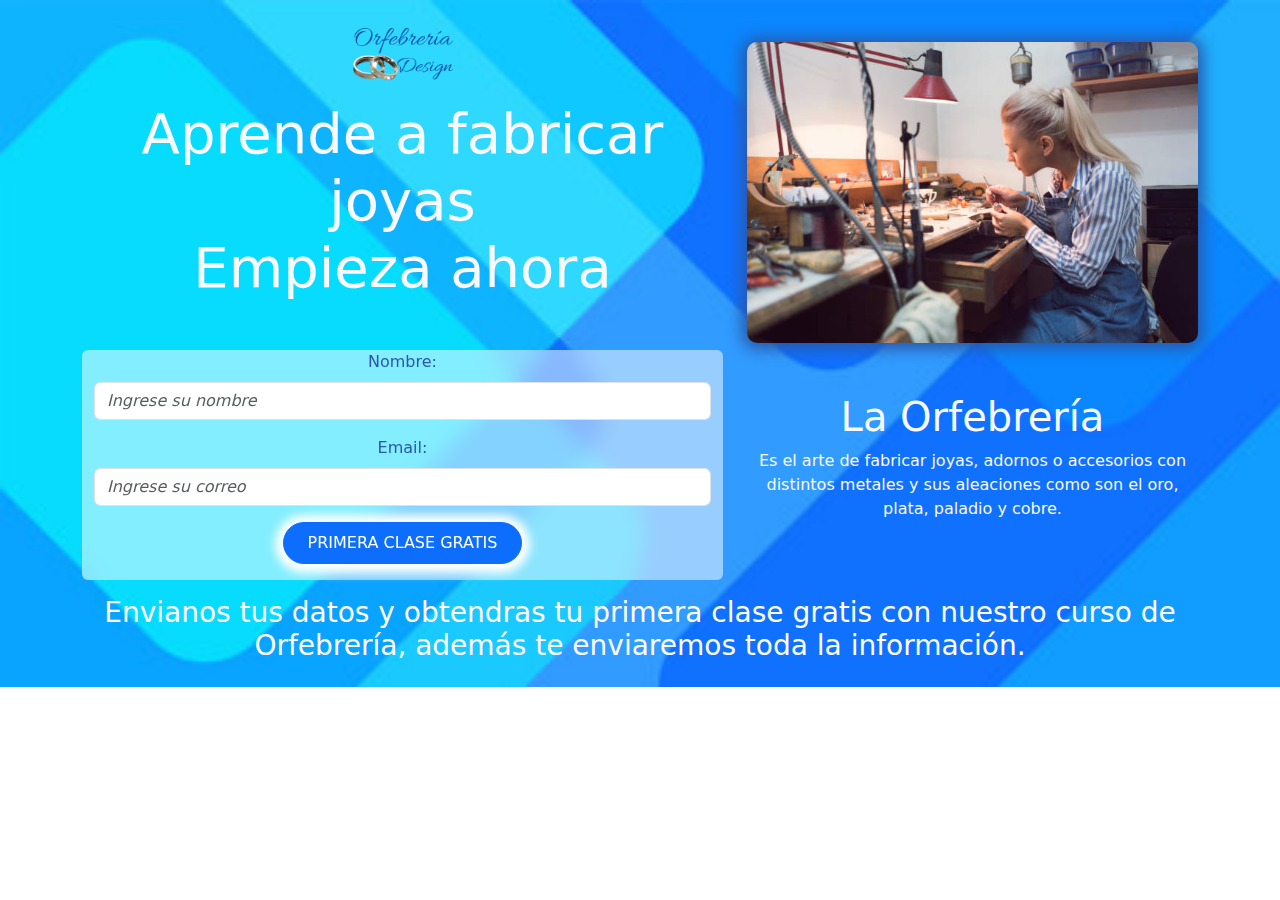
<file: landing_page.html>
<!DOCTYPE html>
<html>
  <head>
    <meta charset="utf-8" />
    <meta name="viewport" content="width=device-width, initial-scale=1" />
    <title>LANDING PAGE</title>
    <link
      href="https://cdn.jsdelivr.net/npm/bootstrap@5.3.3/dist/css/bootstrap.min.css"
      rel="stylesheet"
      integrity="sha384-QWTKZyjpPEjISv5WaRU9OFeRpok6YctnYmDr5pNlyT2bRjXh0JMhjY6hW+ALEwIH"
      crossorigin="anonymous"/>
    <link rel="stylesheet" href="estilo.css"/>
  </head>
  <body>
    
      <div class="container">
        <div class="row">
          <div class=" col-md-7 col-lg-7">
            <div class="d-flex flex-column justify-content-center align-items-center text-center h-100 text-light py-6">
              <img src="Logo1.png" class="logo" alt="logo" />
              <h1 class="display-4 fw-lighter pb-4"><!--el texto sera mas grande de tamaño del que tiene los tag H, font tamaño de letra un poco mas delgado mas un padding bottom-->
                Aprende a fabricar joyas <br/>
                <p class="fw-medium">Empieza ahora</p><!--font tanmaño de letra con mas grosor -->
               </h1>
               <div class="container-md pb-3 border-0 rounded"> <!--tiene un padding bottom, sin borde, esta redondeado-->
                <form class="form" action="" method="post">
                  <div class="mb-3"> <!--tiene un margin bottom -->
                      <label for="nombre" class="form-label">Nombre:</label>
                      <input type="text" class="form-control fw-lighter fst-italic" id="nombre" placeholder="Ingrese su nombre" name="nombre">
                  </div>
                  <div class="mb-3">
                      <label for="email" class="form-label">Email:</label>
                      <input type="email" class="form-control fw-lighter fst-italic" id="email" placeholder="Ingrese su correo" name="email"><!-- texto ligero con estilo italica-->
                  </div>
                  <div>
                    <button type="button" class="btn btn-primary rounded-pill text-uppercase px-4 py-2"> <!--tiene la clase boton de boostrap color azul redondeado extremo, el texto esta en mayuscula forzado, padding eje x y padding eje y -->
                      Primera clase gratis
                    </button>
                  </div>
              </form>
            </div>
            
              
            </div>
          </div>
           
                  <div class="col-md-5 col-lg-5">
                    <div class="d-flex flex-column justify-content-center align-items-center text-center h-100 text-light py-4"><!--usando display flex desplegara como columna horizontal y el contenido vertical, texto centrado ancho de 100 texto claro-->
                      <img src="img-contenido.jpg" class="imagen-contenido img-fluid" alt="img contenido"/>
                            
                      <h4 class="display-6 fw-medium">La Orfebrería</h4><!--display tamaño de texto un poco mas grande que tiene los tag h -->
                      <p class="fw-lighter">Es el arte de fabricar joyas, adornos o accesorios con distintos metales y sus aleaciones como son el oro, plata, paladio y cobre. </p>
                    </div>
                  </div>
 
                <div class="col-md-12 d-flex justify-content-center text-center py-3"><!--ocupamos las 12 columnas que mantiene bootstrap con un tamaño medium -->
                  <h3>Envianos tus datos y obtendras tu primera clase gratis con nuestro curso de Orfebrería, además te enviaremos toda la información.</h3>
                </div>
        </div>
      </div>
    
  </body>
</html>
</file>
<file: estilo.css>
body {
    width: 100%;
    height: 100%;
    background-image: url("fondo1.jpg");
    background-repeat: no-repeat;
	background-position: cover;
	background-size: cover;
    height: 60%;
}

.logo {
    height: 100px;
}

.btn {
    box-shadow: 0px 1px 10px 8px;/*sirve para dar efecto flotante al elemento */
    
}

.btn:hover {
    background-color: rgb(34, 21, 176);
    
    
}

.imagen-contenido {
    box-shadow: 0px 1px 15px 5px;
    color: rgb(42, 87, 170);
    border-radius: 10px;
    margin-bottom: 50px;
}

h3 {
    color: white;
}

.container-md {
    backdrop-filter: blur(10px);
    background-color: rgba(255, 255, 255, 0.5);
}

label {
    color: rgb(42, 87, 170);
}
</file>
